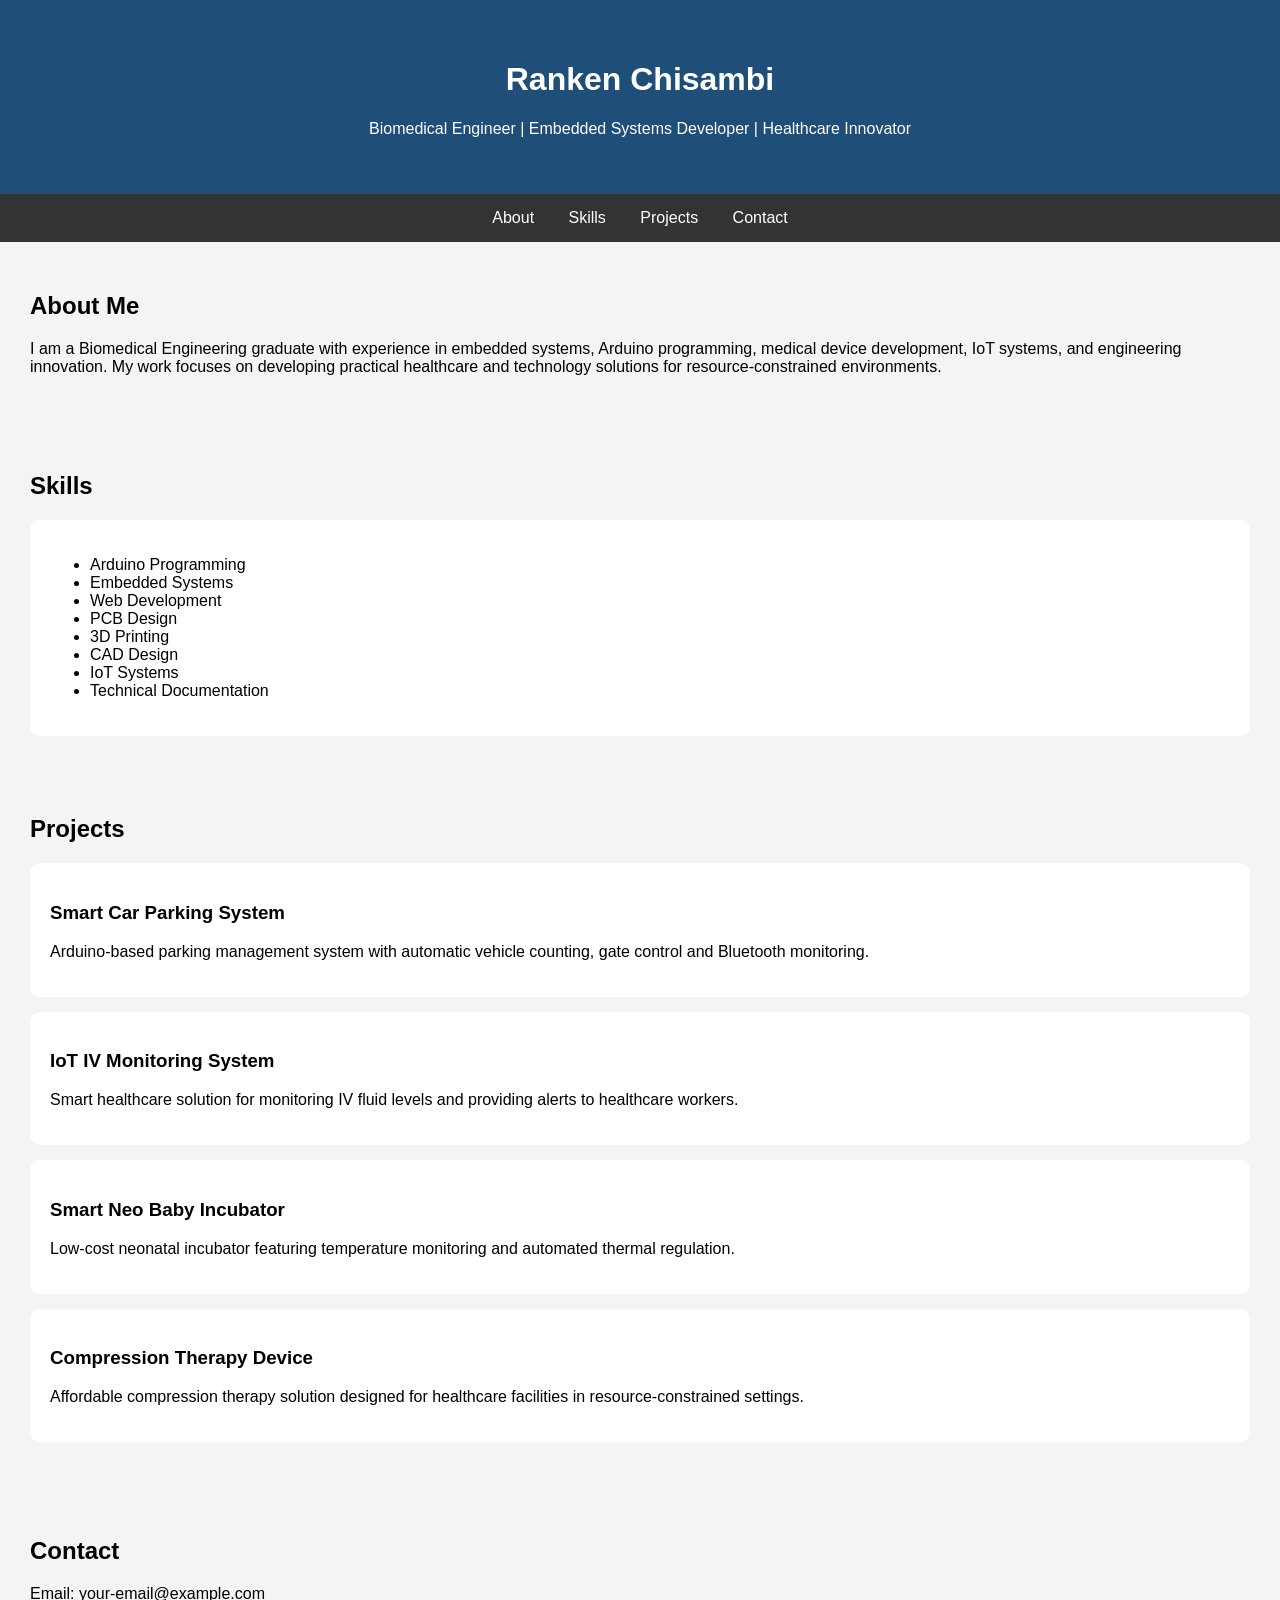
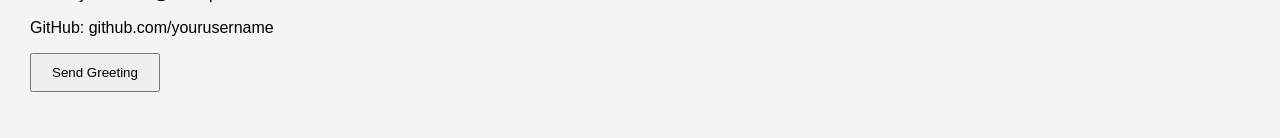
<file: Website-Projects/index.html>
<!DOCTYPE html>
<html lang="en">
<head>
    <meta charset="UTF-8">
    <meta name="viewport" content="width=device-width, initial-scale=1.0">
    <title>Ranken Chisambi Portfolio</title>
    <link rel="stylesheet" href="style.css">
</head>
<body>

<header>
    <h1>Ranken Chisambi</h1>
    <p>Biomedical Engineer | Embedded Systems Developer | Healthcare Innovator</p>
</header>

<nav>
    <a href="#about">About</a>
    <a href="#skills">Skills</a>
    <a href="#projects">Projects</a>
    <a href="#contact">Contact</a>
</nav>

<section id="about">
    <h2>About Me</h2>
    <p>
        I am a Biomedical Engineering graduate with experience in
        embedded systems, Arduino programming, medical device
        development, IoT systems, and engineering innovation.
        My work focuses on developing practical healthcare and
        technology solutions for resource-constrained environments.
    </p>
</section>

<section id="skills">
    <h2>Skills</h2>

    <div class="card">
        <ul>
            <li>Arduino Programming</li>
            <li>Embedded Systems</li>
            <li>Web Development</li>
            <li>PCB Design</li>
            <li>3D Printing</li>
            <li>CAD Design</li>
            <li>IoT Systems</li>
            <li>Technical Documentation</li>
        </ul>
    </div>
</section>

<section id="projects">

    <h2>Projects</h2>

    <div class="project">
        <h3>Smart Car Parking System</h3>
        <p>
            Arduino-based parking management system with automatic
            vehicle counting, gate control and Bluetooth monitoring.
        </p>
    </div>

    <div class="project">
        <h3>IoT IV Monitoring System</h3>
        <p>
            Smart healthcare solution for monitoring IV fluid levels
            and providing alerts to healthcare workers.
        </p>
    </div>

    <div class="project">
        <h3>Smart Neo Baby Incubator</h3>
        <p>
            Low-cost neonatal incubator featuring temperature
            monitoring and automated thermal regulation.
        </p>
    </div>

    <div class="project">
        <h3>Compression Therapy Device</h3>
        <p>
            Affordable compression therapy solution designed for
            healthcare facilities in resource-constrained settings.
        </p>
    </div>

</section>

<section id="contact">

    <h2>Contact</h2>

    <p>Email: your-email@example.com</p>

    <p>GitHub: github.com/yourusername</p>

    <button onclick="showMessage()">
        Send Greeting
    </button>

    <p id="message"></p>

</section>

<script src="script.js"></script>

</body>
</html>
</file>
<file: Website-Projects/style.css>
body{
    margin:0;
    font-family:Arial, sans-serif;
    background:#f4f4f4;
}

header{
    background:#1f4e79;
    color:white;
    text-align:center;
    padding:40px;
}

nav{
    background:#333;
    text-align:center;
    padding:15px;
}

nav a{
    color:white;
    text-decoration:none;
    margin:15px;
}

section{
    padding:30px;
}

.card{
    background:white;
    padding:20px;
    border-radius:10px;
}

.project{
    background:white;
    margin:15px 0;
    padding:20px;
    border-radius:10px;
}

button{
    padding:10px 20px;
    cursor:pointer;
}

footer{
    text-align:center;
    padding:20px;
}
</file>
